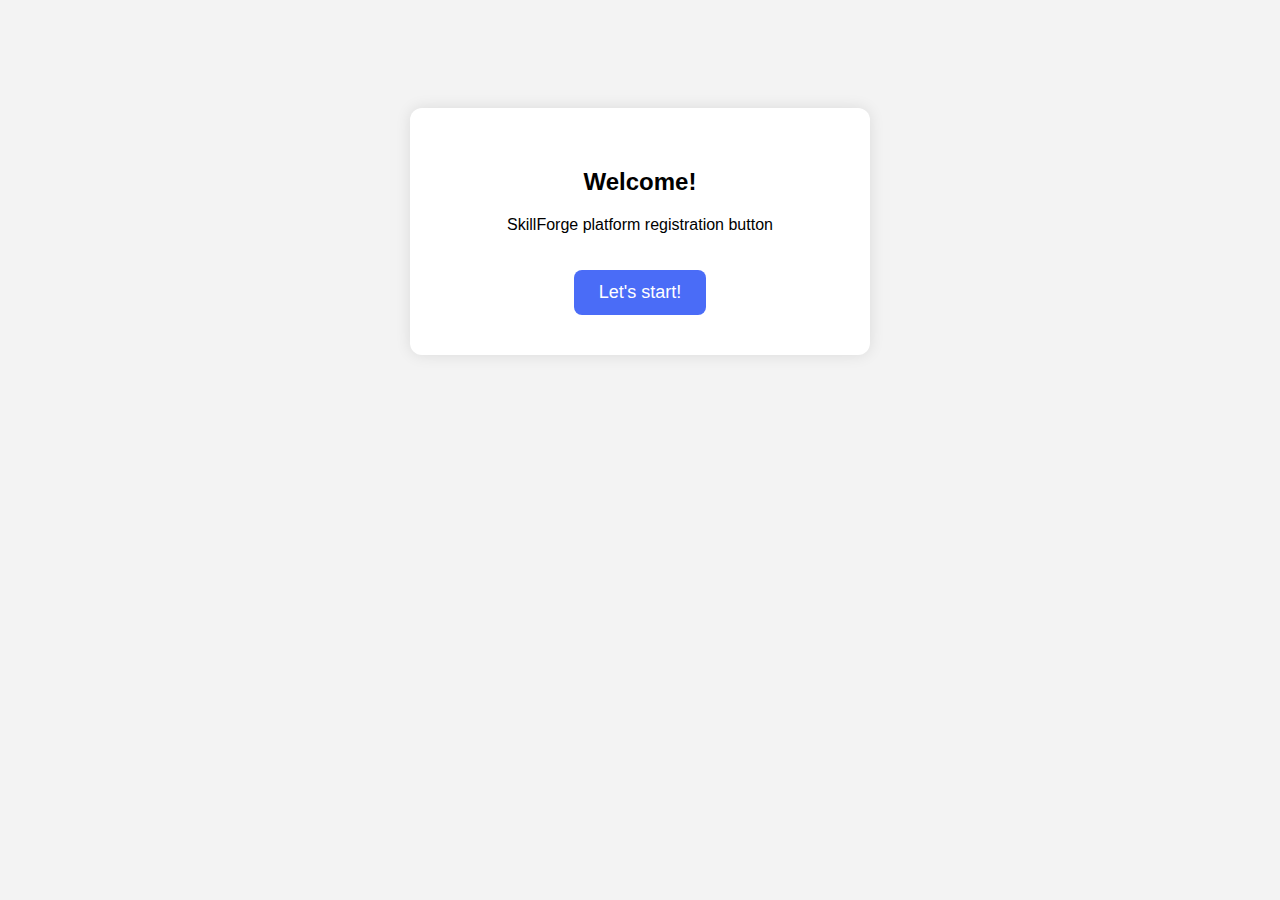
<file: Skill_Forge/landing/templates/index.html>
<!DOCTYPE html>
<html>

<head>
    <title>Welcome!</title>
    <meta charset="UTF-8">

    <style>
        body {
            font-family: Arial, sans-serif;
            background: #f3f3f3;
            text-align: center;
            padding-top: 100px;
        }

        .box {
            background: white;
            width: 380px;
            margin: auto;
            padding: 40px;
            border-radius: 12px;
            box-shadow: 0 0 15px rgba(0,0,0,0.1);
        }

        a.button {
            display: inline-block;
            margin-top: 20px;
            padding: 12px 25px;
            background: #4a6cf7;
            color: white;
            text-decoration: none;
            border-radius: 8px;
            font-size: 18px;
        }

        a.button:hover {
            background: #3856d6;
        }
    </style>

</head>

<body>

    <div class="box">
        <h2>Welcome!</h2>
        <p>SkillForge platform registration button</p>
        <a href="/users/register/" class="button">Let's start!</a>
    </div>

</body>
</html>
</file>
